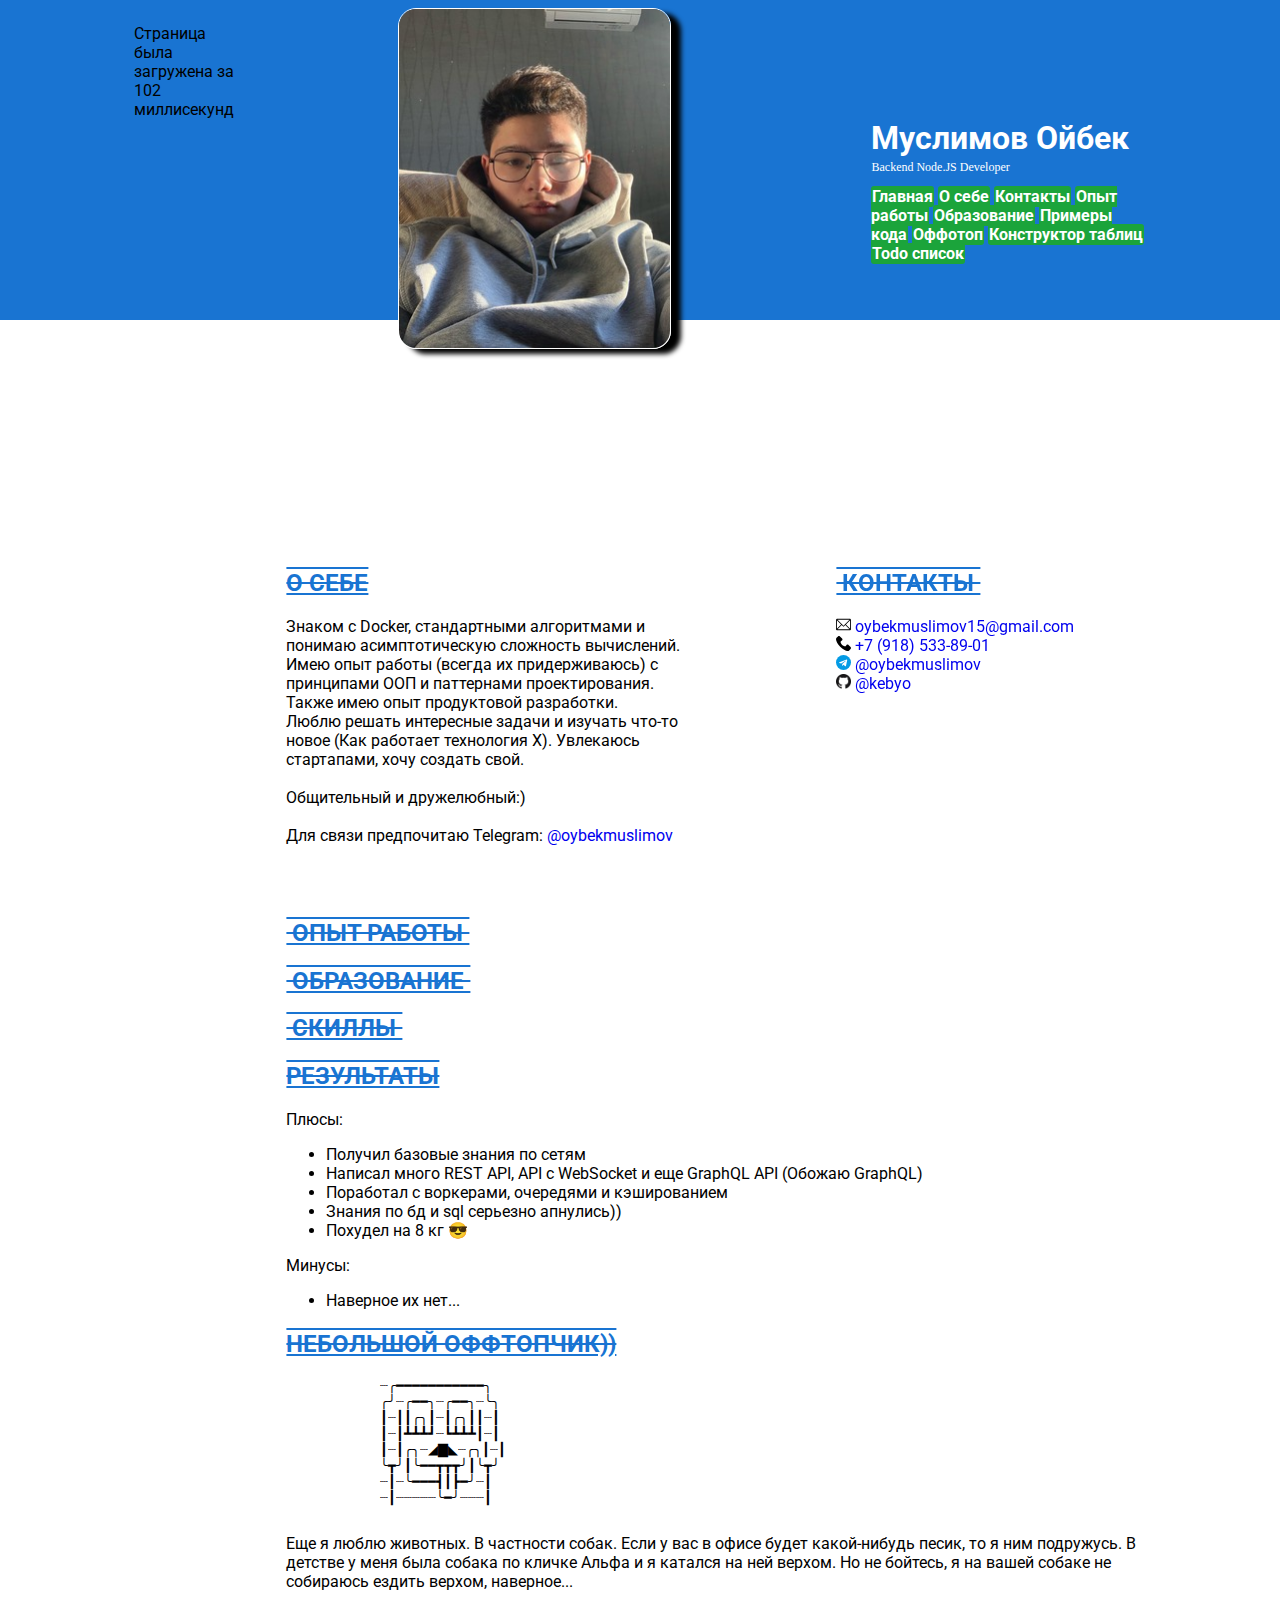
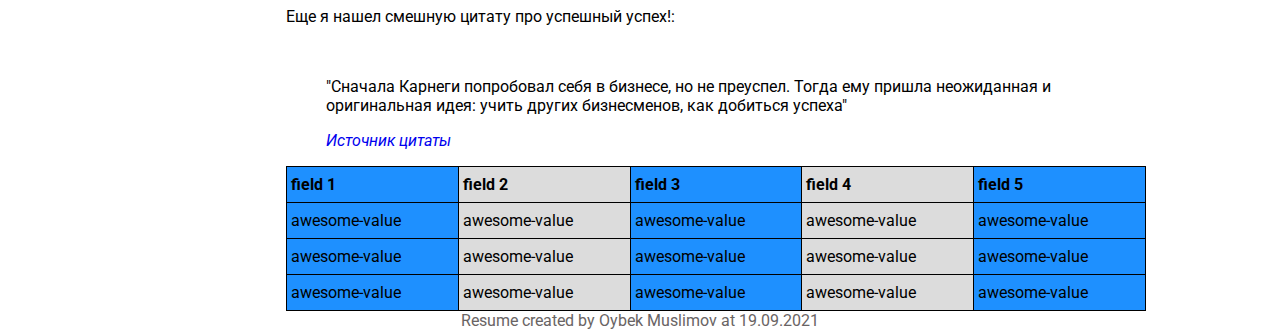
<file: index.html>
<!doctype html>
<html lang="ru">
<head>
    <meta charset="UTF-8">
    <meta name="viewport" content="width=device-width, initial-scale=1.0, user-scalable=no">
    <meta
        name="description"
        content="Резюме Backend разработчика на Node.JS"
    >
    <meta
        name="Keywords"
        content="Резюме, Backend, Node.JS, Web, Developer"
    >
    <link rel="stylesheet" href="css/outlines.css"/>
    <title>Муслимов Ойбек М33041</title>
    <link rel="preconnect" href="https://fonts.googleapis.com">
    <link rel="preconnect" href="https://fonts.gstatic.com" crossorigin>
    <link href="https://fonts.googleapis.com/css2?family=Roboto:wght@300&display=swap" rel="stylesheet">
    <script src="js/timer.js"></script>
    <script defer src="js/header-nav.js"></script>
</head>
<body>
    <div class="main-container">
        <header>
            <div class="header__background"></div>

            <div class="header__content">
                <img src="assets/avatar.jpg" class="header__avatar" alt="Моя аватарка"/>

                <section class="header__info">
                    <h1 class="header__info__name">
                        Муслимов Ойбек
                    </h1>
                    <p class="header__info__position">
                        Backend Node.JS Developer
                    </p>

                    <nav class="header__nav">
                        <a id="main" class="header__nav__link" href="/itmo-web/">Главная</a>
                        <a class="header__nav__link" href="#aboutMe">О себе</a>
                        <a class="header__nav__link" href="#contacts">Контакты</a>
                        <a class="header__nav__link" href="#experience">Опыт работы</a>
                        <a class="header__nav__link" href="#education">Образование</a>
                        <a id="code-examples.html" class="header__nav__link" href="html/code-examples.html">Примеры кода</a>
                        <a class="header__nav__link" href="#offtop">Оффотоп</a>
                        <a id="table-constructor.html" class="header__nav__link" href="html/table-constructor.html">Конструктор таблиц</a>
                        <a class="header__nav__link" href="html/todo.html">Todo список</a>
                    </nav>
                </section>
            </div>
        </header>

        <main>
            <div class="gorizontal-container">
                <!-- О себе -->
                <section id="aboutMe">
                    <h2>О себе</h2>

                    <p>
                        Знаком с Docker, стандартными алгоритмами и понимаю асимптотическую сложность вычислений. Имею опыт работы (всегда их придерживаюсь) с принципами ООП и паттернами проектирования. Также имею опыт продуктовой разработки.<br>
                        Люблю решать интересные задачи и изучать что-то новое (Как работает технология X). Увлекаюсь стартапами, хочу создать свой.<br>
                        <br>
                        Общительный и дружелюбный:)<br>
                        <br>
                        Для связи предпочитаю Telegram: <a href="https://t.me/oybekmuslimov" target="_blank">@oybekmuslimov</a>
                    </p>
                </section>

                <!-- Контакты -->
                <section id="contacts">
                    <h2> Контакты </h2>

                    <div>
                        <img src="assets/icons/email.svg" alt="Иконка электронной почты" class="contact__icon"/>
                        <a class="contact__link" href="mailto:oybekmuslimov15@gmail.com">oybekmuslimov15@gmail.com</a>
                    </div>

                    <div>
                        <img src="assets/icons/phone-call.svg" alt="Иконка телефона" class="contact__icon">
                        <a href="tel:+79185338901">+7 (918) 533-89-01</a>
                    </div>

                    <div>
                        <img src="assets/icons/telegram.svg" alt="Иконка Телеграмма" class="contact__icon"/>
                        <a href="https://t.me/oybekmuslimov" target="_blank">@oybekmuslimov</a>
                    </div>

                    <div>
                        <img src="assets/icons/github-icon.png" alt="Иконка Гитхаба" class="contact__icon">
                        <a href="https://github.com/kebyo" target="_blank">@kebyo</a>
                    </div>
                </section>
            </div>

            <!-- Опыт работы -->
            <section id="experience">
                <h2> Опыт работы </h2>
            </section>

            <!-- Образование -->
            <section id="education">
                <h2> Образование </h2>

            </section>

            <!-- Скиллы -->
            <section id="skills">
                <h2> Скиллы </h2>
            </section>

            <!-- Результаты -->
            <section id="results">
                <h2>Результаты</h2>

                <div>
                    <p>Плюсы: </p>
                    <ul>
                        <li>Получил базовые знания по сетям</li>
                        <li>Написал много REST API, API с WebSocket и еще GraphQL API (Обожаю GraphQL)</li>
                        <li>Поработал с воркерами, очередями и кэшированием</li>
                        <li>Знания по бд и sql серьезно апнулись))</li>
                        <li>Похудел на 8 кг 😎</li>
                    </ul>
                </div>

                <div>
                    <p>Минусы: </p>
                    <ul>
                        <li>Наверное их нет...</li>
                    </ul>
                </div>
            </section>

            <!-- Оффтоп -->
            <section id="offtop">
                <h2>Небольшой оффтопчик))</h2>

                <pre>
            ┈╭━━━━━━━━━━━╮
            ╭╯┈╭━━╮┈╭━━╮┈╰╮
            ┃┈┃┃╭╮┃┈┃╭╮┃┃┈┃
            ┃┈┃┻┻┻┛┈┗┻┻┻┃┈┃
            ┃┈┃╭╮┈◢▇◣┈╭╮┃┈┃
            ╰┳╯┃╰━━┳┳┳╯┃╰┳╯
            ┈┃┈╰━━━┫┃┣━╯┈┃
            ┈┃┈┈┈┈┈╰━╯┈┈┈┃
            </pre>
                <article>
                    Еще я люблю животных. В частности собак. Если у вас в офисе будет какой-нибудь песик,
                    то я ним подружусь. В детстве у меня была собака по кличке Альфа и я катался на ней верхом.
                    Но не бойтесь, я на вашей собаке не собираюсь ездить верхом, наверное...
                </article>

                <article>
                    <p>Еще я нашел смешную цитату про успешный успех!:</p><br>

                    <blockquote>
                        <p>"Сначала Карнеги попробовал себя в бизнесе, но не преуспел. Тогда ему пришла неожиданная и оригинальная идея: учить других бизнесменов, как добиться успеха"</p>

                        <cite>
                            <a href="https://citaty.info/topic/uspeh/smeshnye-citaty">Источник цитаты</a>
                        </cite>
                    </blockquote>
                </article>
            </section>

            <section class="random-table">
                <div class="grid-row-wrapper random-table__header">
                    <span>field 1</span>
                    <span>field 2</span>
                    <span>field 3</span>
                    <span>field 4</span>
                    <span>field 5</span>
                </div>

                <div class="grid-row-wrapper">
                    <span>awesome-value</span>
                    <span>awesome-value</span>
                    <span>awesome-value</span>
                    <span>awesome-value</span>
                    <span>awesome-value</span>
                </div>

                <div class="grid-row-wrapper">
                    <span>awesome-value</span>
                    <span>awesome-value</span>
                    <span>awesome-value</span>
                    <span>awesome-value</span>
                    <span>awesome-value</span>

                </div>


                <div class="grid-row-wrapper">
                    <span>awesome-value</span>
                    <span>awesome-value</span>
                    <span>awesome-value</span>
                    <span>awesome-value</span>
                    <span>awesome-value</span>

                </div>
            </section>
        </main>
    </div>

    <footer>
        Resume created by Oybek Muslimov at <time datetime="2021-09-19">19.09.2021</time>
    </footer>
</body>
</html>
</file>
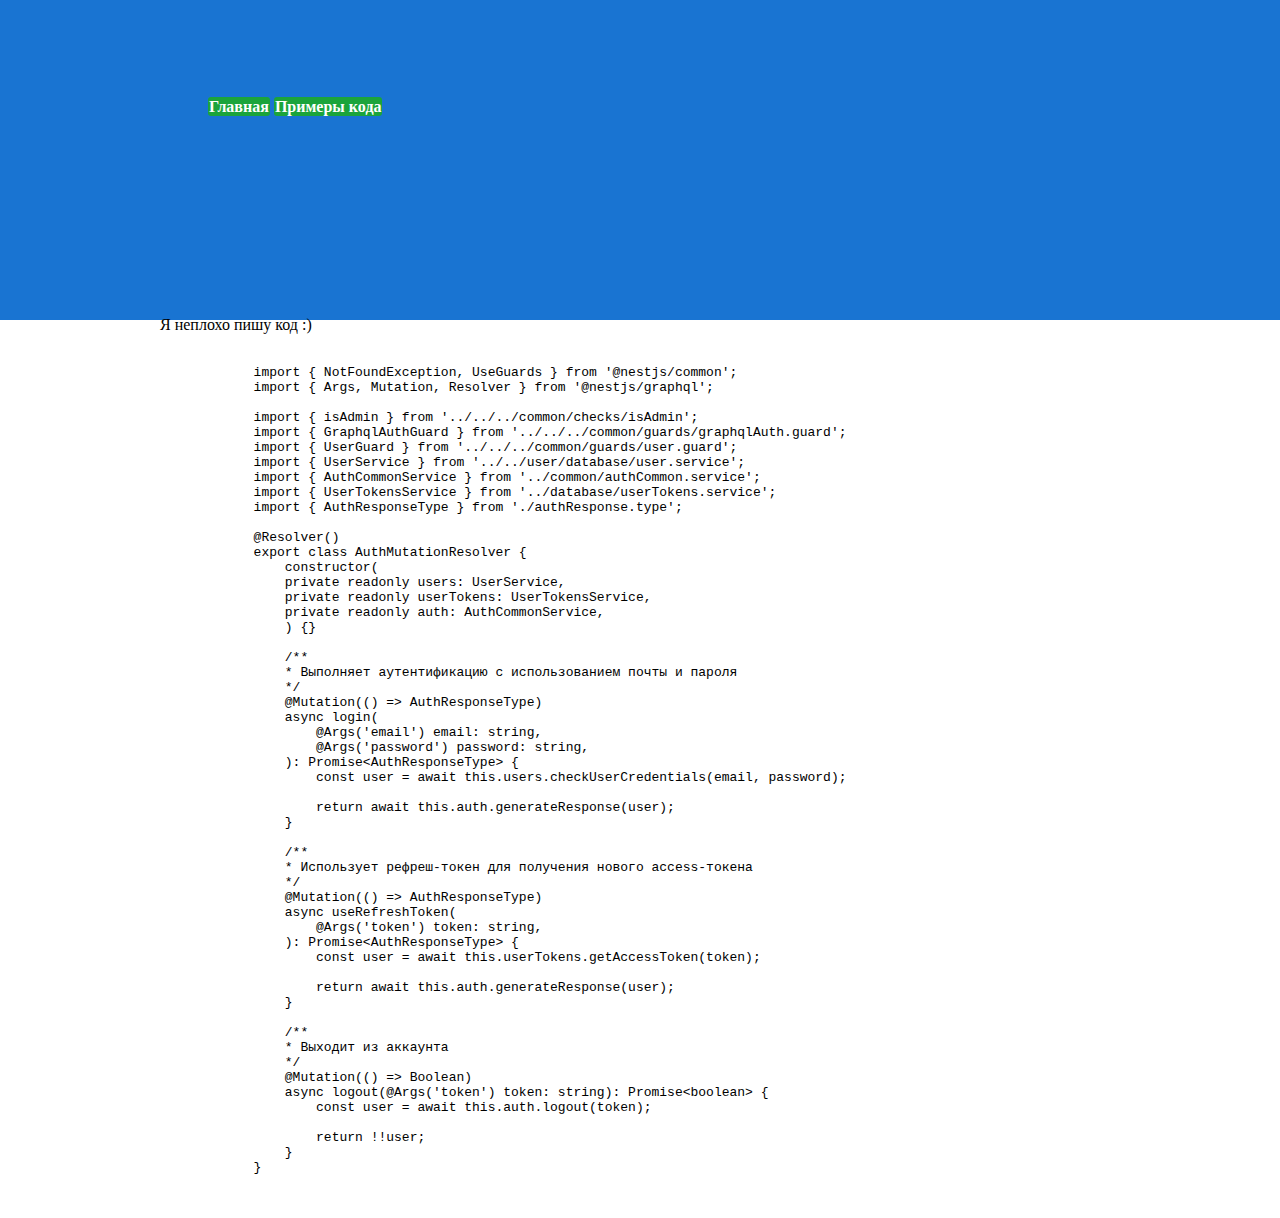
<file: code-examples.html>
<!doctype html>
<html lang="ru">
<head>
    <meta charset="UTF-8">
    <title>Примеры Кода</title>
    <script src="js/timer.js"></script>
    <script defer src="js/header-nav.js"></script>
    <link rel="stylesheet" href="outlines.css"/>
</head>
<body>
<header>
    <div class="header__background"></div>

    <div class="header__content">
        <section class="header__info">
            <nav class="header__nav">
                <a id="main" class="header__nav__link" href="/itmo-web/">Главная</a>
                <a id="code-examples" class="header__nav__link" href="/itmo-web/code-examples.html">Примеры кода</a>
            </nav>
        </section>
    </div>
</header>
    <main>
        <p>Я неплохо пишу код :)</p>
        <pre>
        <code>
            import { NotFoundException, UseGuards } from '@nestjs/common';
            import { Args, Mutation, Resolver } from '@nestjs/graphql';

            import { isAdmin } from '../../../common/checks/isAdmin';
            import { GraphqlAuthGuard } from '../../../common/guards/graphqlAuth.guard';
            import { UserGuard } from '../../../common/guards/user.guard';
            import { UserService } from '../../user/database/user.service';
            import { AuthCommonService } from '../common/authCommon.service';
            import { UserTokensService } from '../database/userTokens.service';
            import { AuthResponseType } from './authResponse.type';

            @Resolver()
            export class AuthMutationResolver {
                constructor(
                private readonly users: UserService,
                private readonly userTokens: UserTokensService,
                private readonly auth: AuthCommonService,
                ) {}

                /**
                * Выполняет аутентификацию с использованием почты и пароля
                */
                @Mutation(() => AuthResponseType)
                async login(
                    @Args('email') email: string,
                    @Args('password') password: string,
                ): Promise&lt;AuthResponseType&gt; {
                    const user = await this.users.checkUserCredentials(email, password);

                    return await this.auth.generateResponse(user);
                }

                /**
                * Использует рефреш-токен для получения нового access-токена
                */
                @Mutation(() => AuthResponseType)
                async useRefreshToken(
                    @Args('token') token: string,
                ): Promise&lt;AuthResponseType&gt; {
                    const user = await this.userTokens.getAccessToken(token);

                    return await this.auth.generateResponse(user);
                }

                /**
                * Выходит из аккаунта
                */
                @Mutation(() => Boolean)
                async logout(@Args('token') token: string): Promise&lt;boolean&gt; {
                    const user = await this.auth.logout(token);

                    return !!user;
                }
            }
        </code>
    </pre>
    </main>
</body>
</html>
</file>
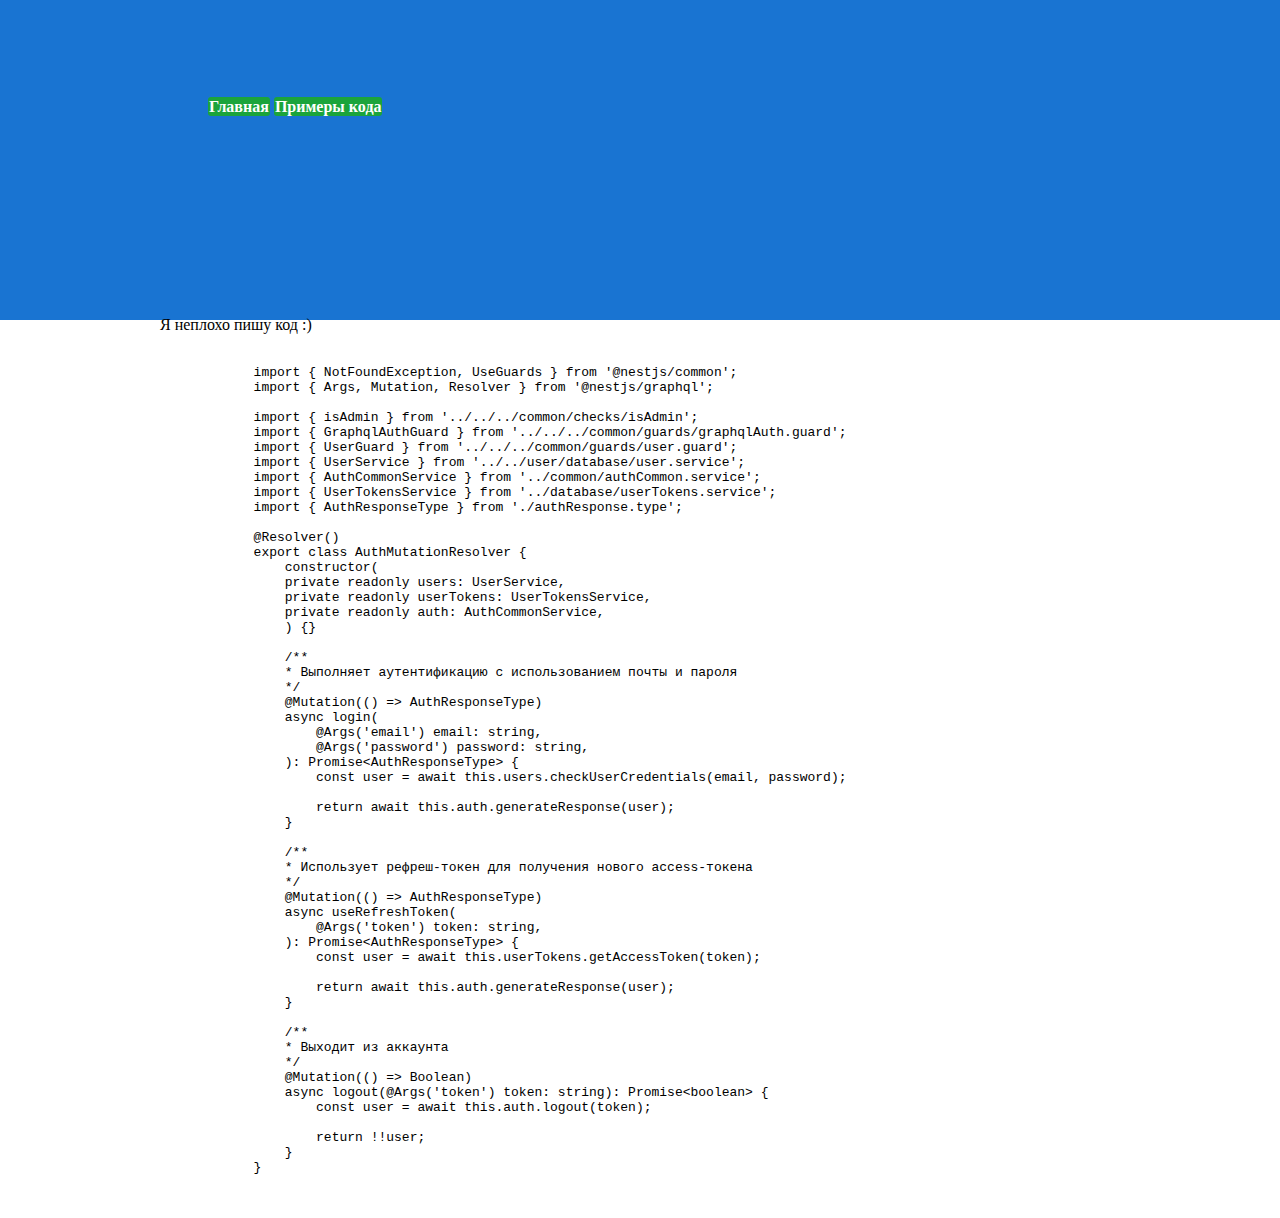
<file: html/code-examples.html>
<!doctype html>
<html lang="ru">
<head>
    <meta charset="UTF-8">
    <title>Примеры Кода</title>
    <script src="../js/timer.js"></script>
    <script defer src="../js/headerNav.js"></script>
    <link rel="stylesheet" href="../css/outlines.css"/>
</head>
<body>
<header>
    <div class="header__background"></div>

    <div class="header__content">
        <section class="header__info">
            <nav class="header__nav">
                <a id="main" class="header__nav__link" href="/itmo-web/">Главная</a>
                <a id="code-examples" class="header__nav__link" href="/itmo-web/code-examples.html">Примеры кода</a>
            </nav>
        </section>
    </div>
</header>
    <main>
        <p>Я неплохо пишу код :)</p>
        <pre>
        <code>
            import { NotFoundException, UseGuards } from '@nestjs/common';
            import { Args, Mutation, Resolver } from '@nestjs/graphql';

            import { isAdmin } from '../../../common/checks/isAdmin';
            import { GraphqlAuthGuard } from '../../../common/guards/graphqlAuth.guard';
            import { UserGuard } from '../../../common/guards/user.guard';
            import { UserService } from '../../user/database/user.service';
            import { AuthCommonService } from '../common/authCommon.service';
            import { UserTokensService } from '../database/userTokens.service';
            import { AuthResponseType } from './authResponse.type';

            @Resolver()
            export class AuthMutationResolver {
                constructor(
                private readonly users: UserService,
                private readonly userTokens: UserTokensService,
                private readonly auth: AuthCommonService,
                ) {}

                /**
                * Выполняет аутентификацию с использованием почты и пароля
                */
                @Mutation(() => AuthResponseType)
                async login(
                    @Args('email') email: string,
                    @Args('password') password: string,
                ): Promise&lt;AuthResponseType&gt; {
                    const user = await this.users.checkUserCredentials(email, password);

                    return await this.auth.generateResponse(user);
                }

                /**
                * Использует рефреш-токен для получения нового access-токена
                */
                @Mutation(() => AuthResponseType)
                async useRefreshToken(
                    @Args('token') token: string,
                ): Promise&lt;AuthResponseType&gt; {
                    const user = await this.userTokens.getAccessToken(token);

                    return await this.auth.generateResponse(user);
                }

                /**
                * Выходит из аккаунта
                */
                @Mutation(() => Boolean)
                async logout(@Args('token') token: string): Promise&lt;boolean&gt; {
                    const user = await this.auth.logout(token);

                    return !!user;
                }
            }
        </code>
    </pre>
    </main>
</body>
</html>
</file>
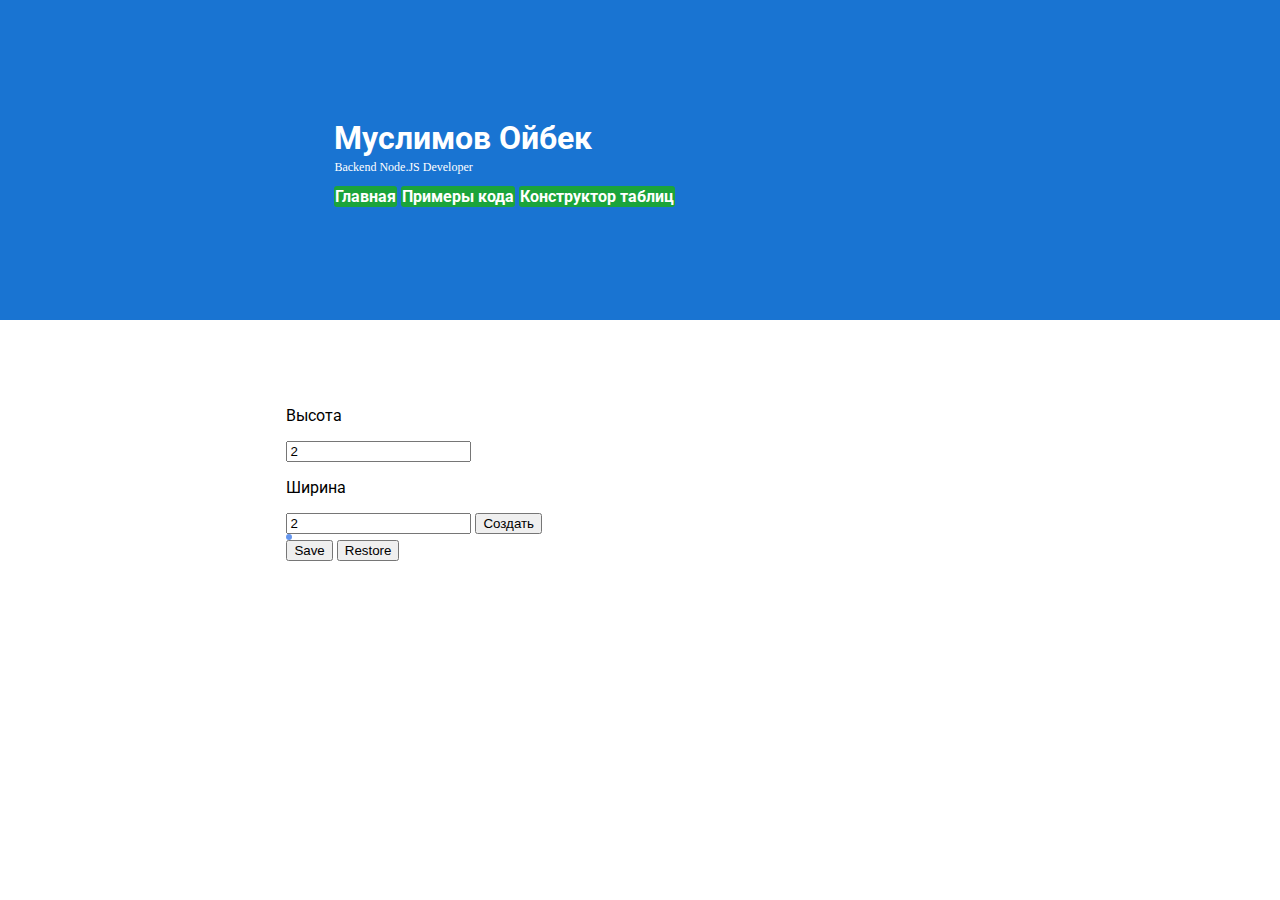
<file: html/table-constructor.html>
<!doctype html>
<html lang="ru">
<head>
    <meta charset="UTF-8">
    <meta name="viewport" content="width=device-width, initial-scale=1.0, user-scalable=no">
    <link rel="stylesheet" href="../css/table-constructor.css"/>
    <link rel="stylesheet" href="../css/outlines.css"/>
    <title>Муслимов Ойбек М33041</title>
    <link rel="preconnect" href="https://fonts.googleapis.com">
    <link rel="preconnect" href="https://fonts.gstatic.com" crossorigin>
    <link href="https://fonts.googleapis.com/css2?family=Roboto:wght@300&display=swap" rel="stylesheet">
    <script src="../js/tableConstructor.js"></script>
</head>
<body>
<div class="main-container">
    <header>
        <div class="header__background"></div>

        <div class="header__content">
            <section class="header__info">
                <h1 class="header__info__name">
                    Муслимов Ойбек
                </h1>
                <p class="header__info__position">
                    Backend Node.JS Developer
                </p>

                <nav class="header__nav">
                    <a id="itmo-web" class="header__nav__link" href="/itmo-web/">Главная</a>
                    <a id="code-examples.html" class="header__nav__link" href="code-examples.html">Примеры кода</a>
                    <a id="table-constructor.html" class="header__nav__link" href="table-constructor.html">Конструктор таблиц</a>
                </nav>
            </section>
        </div>
    </header>
    <main>
        <section class="table-constructor">
            <form name="constructor_input">
                <p>Высота</p>
                <input name="height" value="2">
                <p>Ширина</p>
                <input name="width" value="2">
                <input type="button" value="Создать" onclick="onCreateTableClick()">
            </form>
        </section>

        <section>
            <table>
            </table>

            <button name="save" onclick="onSaveTableClick()">Save</button>
            <button name="restore" onclick="onRestoreTableClick()">Restore</button>
        </section>
    </main>
</div>

</body>
</html>
</file>
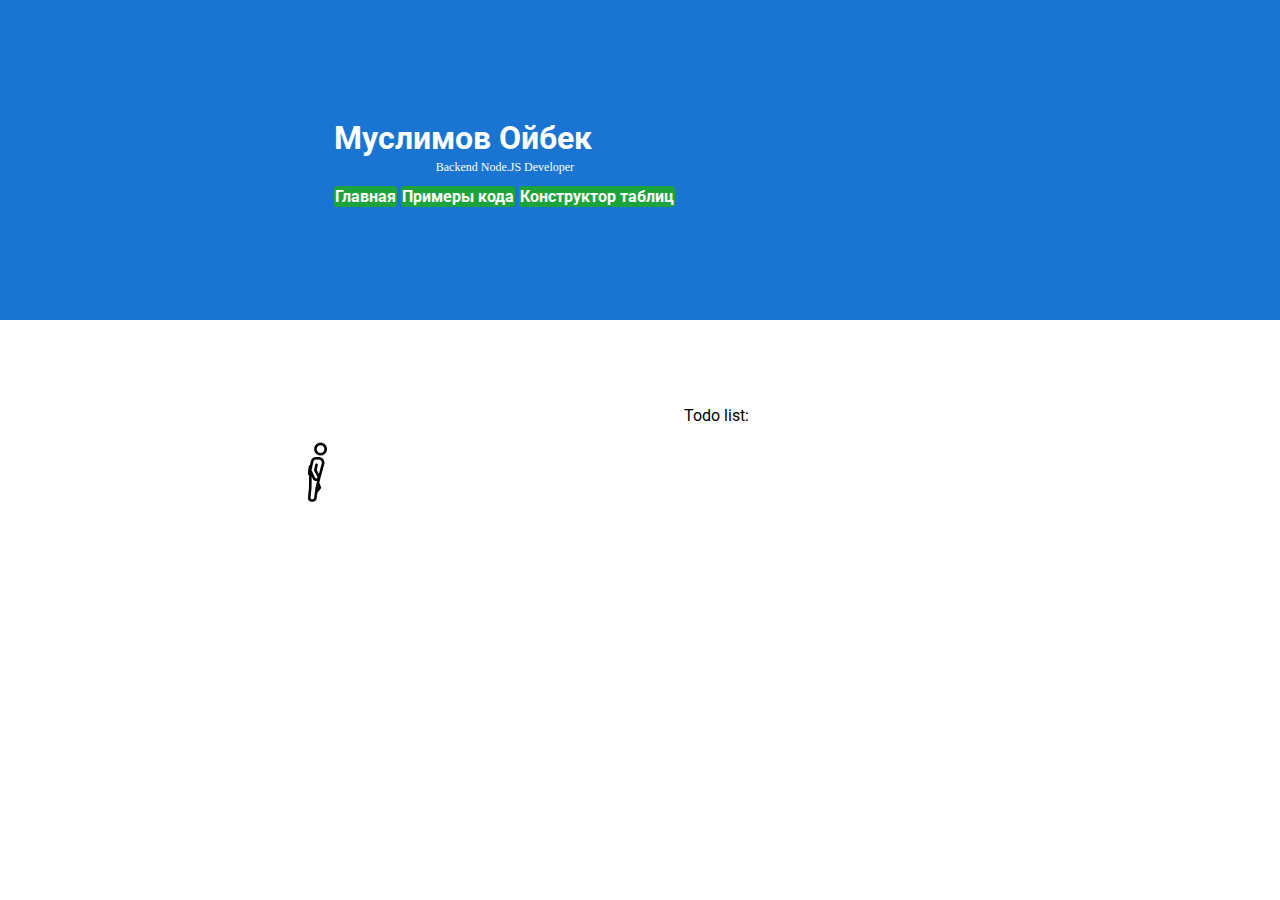
<file: html/todo.html>
<!doctype html>
<html lang="ru">
<head>
    <meta charset="UTF-8">
    <meta name="viewport" content="width=device-width, initial-scale=1.0, user-scalable=no">
    <link rel="stylesheet" href="../css/table-constructor.css"/>
    <link rel="stylesheet" href="../css/outlines.css"/>
    <link rel="stylesheet" href="../css/todo.css"/>
    <title>Муслимов Ойбек М33041</title>
    <link rel="preconnect" href="https://fonts.googleapis.com">
    <link rel="preconnect" href="https://fonts.gstatic.com" crossorigin>
    <link href="https://fonts.googleapis.com/css2?family=Roboto:wght@300&display=swap" rel="stylesheet">
    <script src="../js/todoFetching.js"></script>
</head>
<body>
<div class="main-container">
    <header>
        <div class="header__background"></div>

        <div class="header__content">
            <section class="header__info">
                <h1 class="header__info__name">
                    Муслимов Ойбек
                </h1>
                <p class="header__info__position">
                    Backend Node.JS Developer
                </p>

                <nav class="header__nav">
                    <a id="itmo-web" class="header__nav__link" href="/itmo-web/">Главная</a>
                    <a id="code-examples.html" class="header__nav__link" href="code-examples.html">Примеры кода</a>
                    <a id="table-constructor.html" class="header__nav__link" href="table-constructor.html">Конструктор таблиц</a>
                </nav>
            </section>
        </div>
    </header>
    <main>
        <p>Todo list:</p>
        <img class="loader" src="../assets/Walk.gif" alt="Loader">
        <section id="error">
            <template>
                <p class="error">

                </p>
            </template>
        </section>
        <section id="todo-list"></section>
    </main>
</div>

</body>
</html>
</file>
<file: css/outlines.css>
body {
    font-family: 'Roboto';
}

.header__content {
    display: flex;
    flex-direction: row;
}

.header__background {
    position: absolute;
    height: 50%;
    min-width: 100px;
    max-height: 320px;
    background-color: #1974d2;
    top: 0;
    left: 0;
    width: 100%;
    z-index: -1;
}

h2 {
    white-space: pre;
    text-decoration: overline underline line-through;
    text-transform: uppercase;
}

.header__nav {
    display: inline-block;
    width: 100%;
}

.header__nav__page--current {
    font-weight: bolder !important;
    background: blueviolet !important;
}

.header__nav__link {
    color: white;
    font-weight: bold;
    padding: 1px 1px;
    background: #1ba43b;
    background-size: 10px;
    border-radius: 3px;
    text-decoration: none;
}

.header__nav__link:hover {
    background: greenyellow;
}

.header__avatar {
    width: 271px;
    height: auto;
    margin-left: 152px;
    border-radius: 18px;
    border: solid 0.1px #fff;
    box-shadow: 10px 5px 5px black;
}

.header__info {
    margin-left: 200px;
    color: white;
    padding-top: 90px;

}

.header__info__name {
}

h2 {
    color: #1974d2;
}

h5 {
    font-weight: normal;
}

.header__info__position {
    font-family: "Arial Black";
    line-height: 16px;
    font-size: 12px;
    margin-top: -20px;
}

main {
    margin-top: 200px;
    margin-left: 152px;
}

#aboutMe {
    display: inline-block;
    width: 400px;
    height: 350px;
}

#contacts {
    position: sticky;
    top: 0;
    display: inline-block;
    margin-left: 150px;
    align-self: flex-start;
}

a {
    text-decoration: none;
}

.main__title {
    color: #1974d2;
}

.contact__icon {
    height: 15px;
    width: auto;
}

footer {
    color: #696464;
    text-align: center;
}

.main-container {
    margin: auto;
    justify-content: center;
    width: 80%;
}

.gorizontal-container {
    display: flex;
    flex-direction: row;
    width: 100%;
}

.random-table {
    display: grid;
    grid-template-columns: repeat(5, 1fr);
    border-top: 1px solid black;
    border-right: 1px solid black;
}

.random-table__header {
    font-weight: bold;
}

.grid-row-wrapper {
    display: contents;
}

.grid-row-wrapper > span {
    padding: 8px 4px;
    border-left: 1px solid black;
    border-bottom: 1px solid black;
}

.grid-row-wrapper span:nth-child(odd) {
    background-color: dodgerblue;
}

.grid-row-wrapper span:nth-child(even) {
   background: gainsboro;
}

.random-table span:hover {
    background-color: #7bb1ec;
}

@media screen and (max-width: 1000px) {
    .gorizontal-container {
        flex-direction: column;
    }
}

@media screen and (max-width: 1275px) {
    .header__nav {
        width: 75%;
    }
}

@media screen and (max-width: 1275px) {
    .header__background {
        height: 35%;
    }

    .header__content {
        color: #1974d2;
    }
}


@media screen and (max-width: 1259px) {
    .header__content {
        display: flex;
        flex-direction: column;
    }

    #contacts {
        margin-left: 0;
    }

    .header__info {
        color: #1974d2;
        margin-left: 152px;
        padding-top: 0;
    }

    main {
        margin-top: 25px;
    }
}

@media screen and (max-height: 200px) {
    footer {
        display: none
    }
}
</file>
<file: outlines.css>
body {
    font-family: 'Roboto';
}

.header__content {
    display: flex;
    flex-direction: row;
}

.header__background {
    position: absolute;
    height: 40%;
    min-width: 100px;
    max-height: 320px;
    background-color: #1974d2;
    top: 0;
    left: 0;
    width: 100%;
    z-index: -1;
}

h2 {
    white-space: pre;
    text-decoration: overline underline line-through;
    text-transform: uppercase;
}

.header__nav {
    display: inline-block;
    width: 100%;
}

.header__nav__page--current {
    font-weight: bolder !important;
    background: blueviolet !important;
}

.header__nav__link {
    color: white;
    font-weight: bold;
    padding: 1px 1px;
    background: #1ba43b;
    background-size: 10px;
    border-radius: 3px;
    text-decoration: none;
}

.header__nav__link:hover {
    background: greenyellow;
}

.header__avatar {
    width: 271px;
    height: auto;
    margin-left: 152px;
    border-radius: 18px;
    border: solid 0.1px #fff;
    box-shadow: 10px 5px 5px black;
}

.header__info {
    margin-left: 200px;
    color: white;
    padding-top: 90px;

}

.header__info__name {
}

h2 {
    color: #1974d2;
}

h5 {
    font-weight: normal;
}

.header__info__position {
    font-family: "Arial Black";
    line-height: 16px;
    font-size: 12px;
    margin-top: -20px;
}

main {
    margin-top: 200px;
    margin-left: 152px;
}

#aboutMe {
    display: inline-block;
    width: 400px;
    height: 350px;
}

#contacts {
    position: sticky;
    top: 0;
    display: inline-block;
    margin-left: 150px;
    align-self: flex-start;
}

a {
    text-decoration: none;
}

.main__title {
    color: #1974d2;
}

.contact__icon {
    height: 15px;
    width: auto;
}

footer {
    color: #696464;
    text-align: center;
}

.main-container {
    margin: auto;
    justify-content: center;
    width: 80%;
}

.gorizontal-container {
    display: flex;
    flex-direction: row;
    width: 100%;
}

.random-table {
    display: grid;
    grid-template-columns: repeat(5, 1fr);
    border-top: 1px solid black;
    border-right: 1px solid black;
}

.random-table__header {
    font-weight: bold;
}

.grid-row-wrapper {
    display: contents;
}

.grid-row-wrapper > span {
    padding: 8px 4px;
    border-left: 1px solid black;
    border-bottom: 1px solid black;
}

.grid-row-wrapper span:nth-child(odd) {
    background-color: dodgerblue;
}

.grid-row-wrapper span:nth-child(even) {
   background: gainsboro;
}

.random-table span:hover {
    background-color: #7bb1ec;
}

@media screen and (max-width: 1000px) {
    .gorizontal-container {
        flex-direction: column;
    }
}

@media screen and (max-width: 1275px) {
    .header__nav {
        width: 75%;
    }
}

@media screen and (max-width: 1275px) {
    .header__background {
        height: 35%;
    }

    .header__content {
        color: #1974d2;
    }
}


@media screen and (max-width: 1259px) {
    .header__content {
        display: flex;
        flex-direction: column;
    }

    #contacts {
        margin-left: 0;
    }

    .header__info {
        color: #1974d2;
        margin-left: 152px;
        padding-top: 0;
    }

    main {
        margin-top: 25px;
    }
}

@media screen and (max-height: 200px) {
    footer {
        display: none
    }
}
</file>
<file: css/table-constructor.css>
table {
    border: 3px solid cornflowerblue;
    border-radius: 4px;
}

th {
    text-align: center;
    padding: 10px;
    border-collapse: collapse;
}
</file>
<file: css/todo.css>
.error {
    color: red;
}

.todo-item {
    border: 1px solid black;
    border-radius: 8px;
    margin-bottom: 16px;
}

p {
    text-align: center;
}

.p__completed-false {
    background: red;
}

.p__completed-true {
    background: #1ba43b;
}

.loader {
    margin-bottom: 10px;

}
</file>
